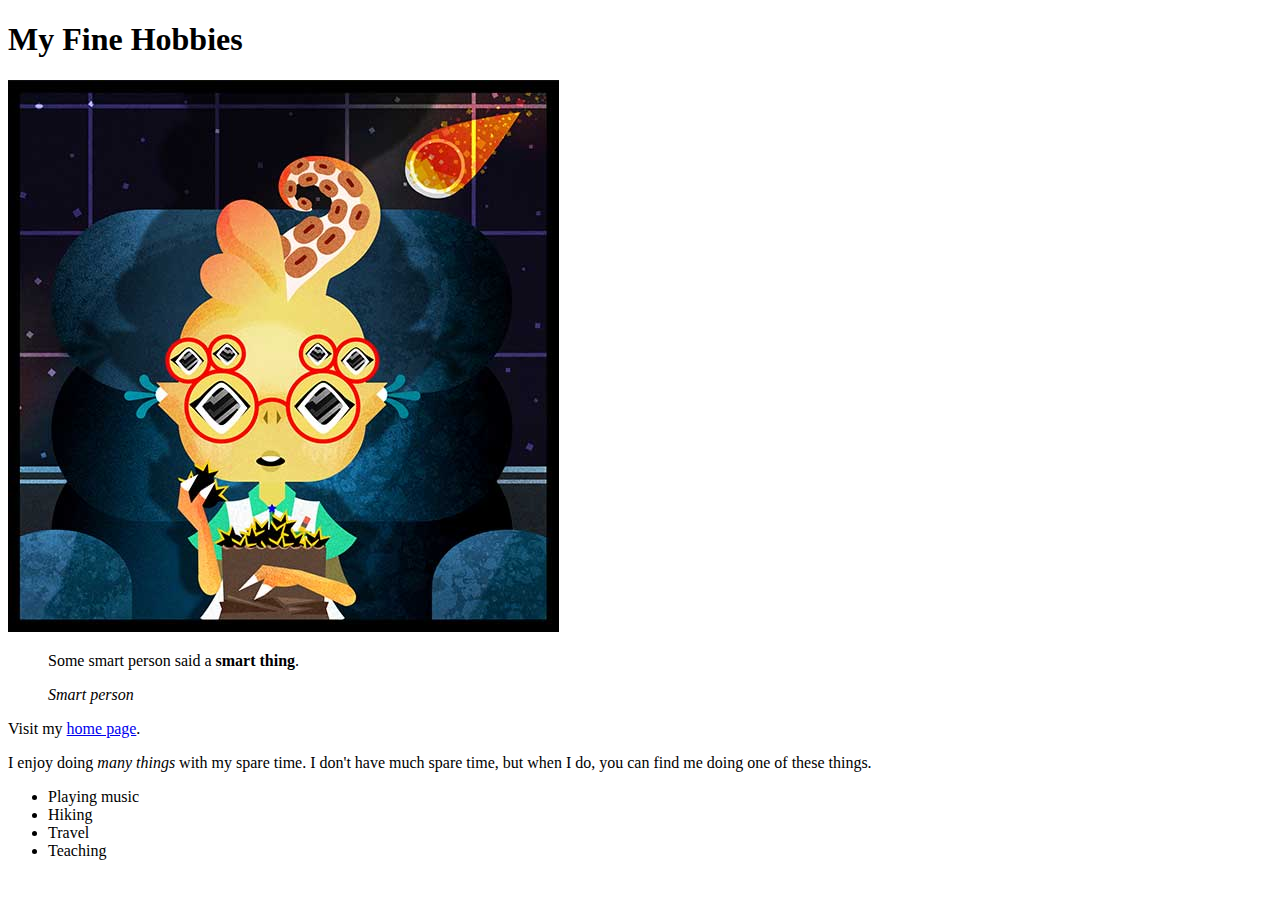
<file: Day1/hobbies.html>
<!DOCTYPE html>
<html lang="en">
<head>
    <meta charset="UTF-8">
    <meta name="viewport" content="width=device-width, initial-scale=1.0">
    <meta http-equiv="X-UA-Compatible" content="ie=edge">
    <title>My Great Hobbies</title>
</head>
<body>
    <h1>My Fine Hobbies</h1>

    <img src="images/blog1.jpg" alt="Weird alien eating popcorn">

    <blockquote></blackquote>
        <p>Some smart person said a <strong>smart thing</strong>.</p>
        <cite>Smart person</cite>
    </blockquote>

    <p>Visit my <a href="index.html">home page</a>.</p>
    <p>I enjoy doing <em>many things</em> with my spare time. I don't have much spare time, but when I do, you can find me doing one of these things.</p>
    <ul>
        <li>Playing music</li>
        <li>Hiking</li>
        <li>Travel</li>
        <li>Teaching</li>
    </ul>
</body>
</html>
</file>
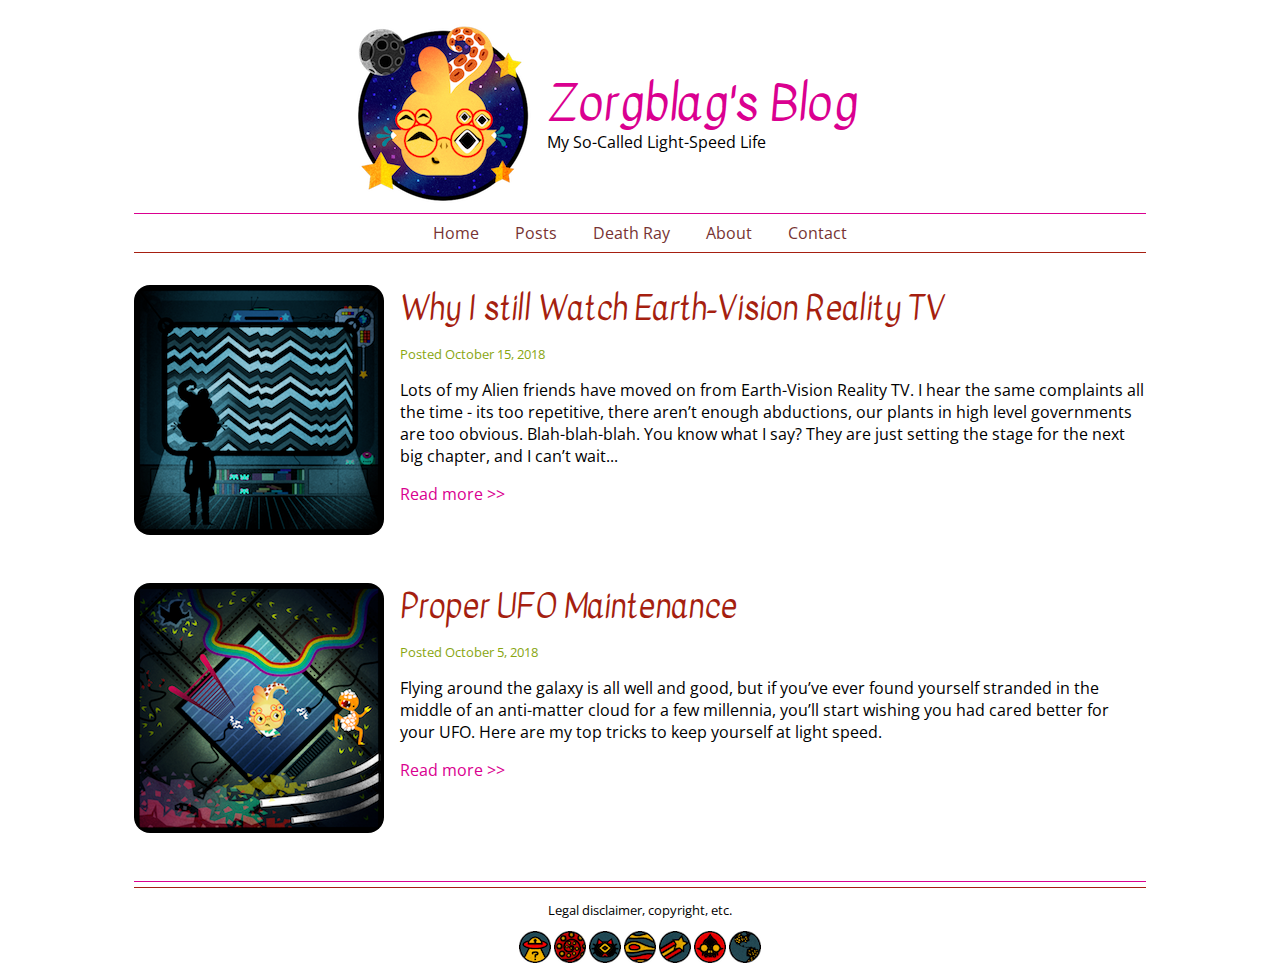
<file: Day3/blog.html>
<!DOCTYPE html>
<html lang="en">
<head>
	<meta charset="UTF-8">
	<title>Alien Blog</title>
	 <link href="https://fonts.googleapis.com/css?family=Kavivanar|Open+Sans" rel="stylesheet"> 
	 <link href="css/styles.css" rel="stylesheet">
</head>
<body>
	<div class="wrapper">
		<header>
			<div class="leftheader">
				<a href="/"><img src="img/logo.png" alt="Zorgblag's Blog. Click for home. "></a>
			</div>
			<div class="rightheader">
				<h1>Zorgblag's Blog</h1>
				<p>My So-Called Light-Speed Life</p>
			</div>
		</header>
		<nav>
			<ul>
				<li><a href="#">Home</a></li>
				<li><a href="#">Posts</a></li>
				<li><a href="#">Death Ray</a></li>
				<li><a href="#">About</a></li>
				<li><a href="#">Contact</a></li>
			</ul>
		</nav>
		<section>
			<article>
				<img src="img/blog1.png" alt="Earth-Vision Reality TV. ">
				<h2>Why I still Watch Earth-Vision Reality TV</h2>
				<p class="posted">Posted October 15, 2018</p>
				<p>Lots of my Alien friends have moved on from Earth-Vision Reality TV. I hear the same complaints all the time - its too repetitive, there aren’t enough abductions, our plants in high level governments are too obvious. Blah-blah-blah. You know what I say? They are just setting the stage for the next big chapter, and I can’t wait...</p>
				<p><a href="blog1.html">Read more >> </a></p>
			</article>
			<article>
				<img src="img/blog2.png" alt="Proper UFO Maintenance. ">
				<h2>Proper UFO Maintenance</h2>
				<p class="posted">Posted October 5, 2018</p>
				<p>Flying around the galaxy is all well and good, but if you’ve ever found yourself stranded in the middle of an anti-matter cloud for a few millennia, you’ll start wishing you had cared better for your UFO. Here are my top tricks to keep yourself at light speed.</p>
				<p><a href="blog2.html">Read more >> </a></p>
			</article>
		</section>
		<footer>
			<p>Legal disclaimer, copyright, etc.</p>
			<ul>
				<li><a href="#"><img src="img/icon1.png" alt="Social Media 1."></a></li>
				<li><a href="#"><img src="img/icon2.png" alt="Social Media 2."></a></li>
				<li><a href="#"><img src="img/icon3.png" alt="Social Media 3."></a></li>
				<li><a href="#"><img src="img/icon4.png" alt="Social Media 4."></a></li>
				<li><a href="#"><img src="img/icon5.png" alt="Social Media 5."></a></li>
				<li><a href="#"><img src="img/icon6.png" alt="Social Media 6."></a></li>
				<li><a href="#"><img src="img/icon7.png" alt="Social Media 7."></a></li>
			</ul>
		</footer>
	</div>
</body>
</html>
</file>
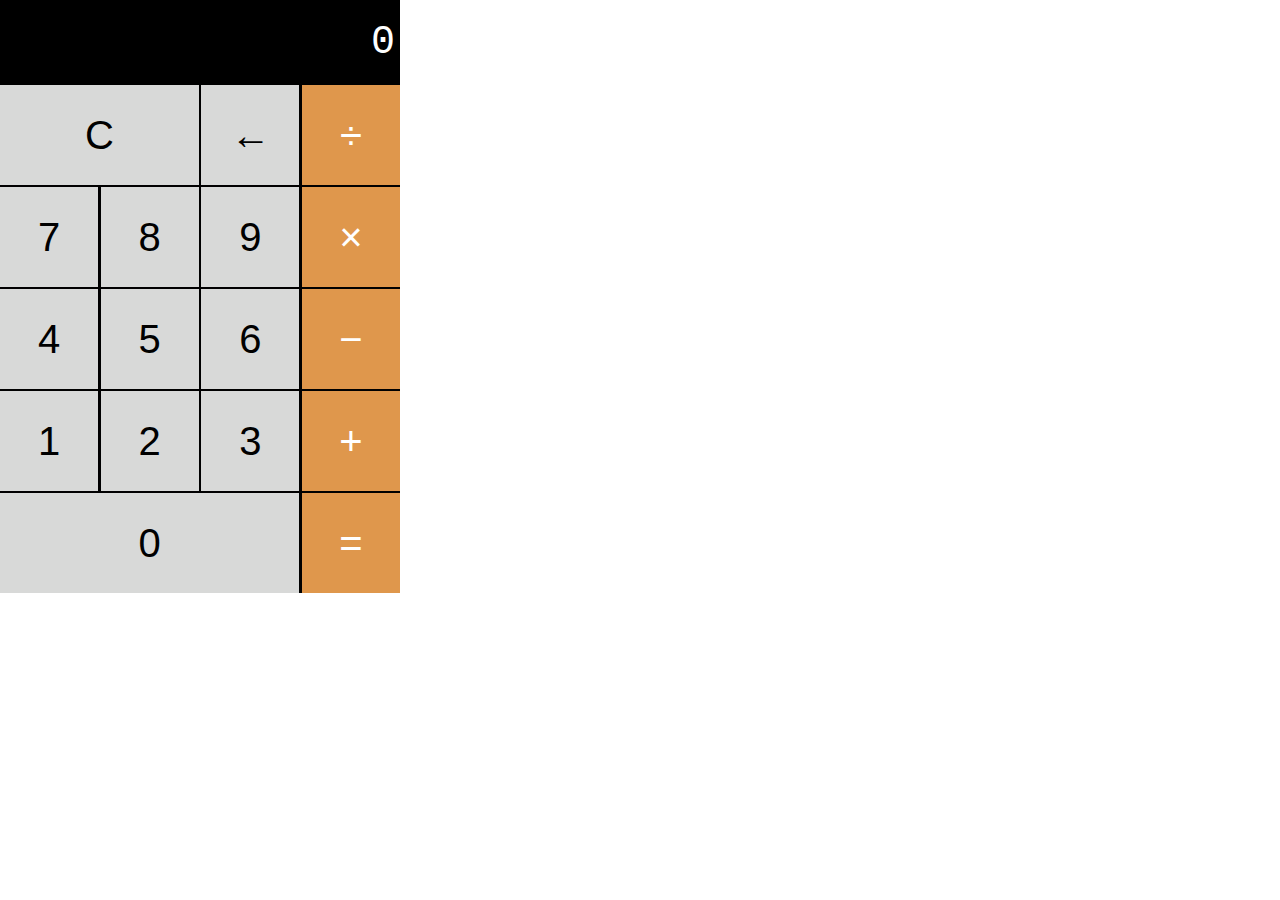
<file: Day5/calculator.html>
<!DOCTYPE html>
<html lang="en">
<head>
    <meta charset="UTF-8">
    <title>Calculator</title>
    <link rel="stylesheet" href="css/calculator.css">
</head>
<body>
    <div class="wrapper">
        <section class="screen">
            0
        </section>
    
        <section class="calc-buttons">
            <div class="calc-button-row">
                <Button class="calc-button double">C</Button>
                <Button class="calc-button">&larr;</Button>
                <Button class="calc-button">&divide;</Button>
            </div>
            <div class="calc-button-row">
                <Button class="calc-button">7</Button>
                <Button class="calc-button">8</Button>
                <Button class="calc-button">9</Button>
                <Button class="calc-button">&times;</Button>
            </div>
            <div class="calc-button-row">
                <Button class="calc-button">4</Button>
                <Button class="calc-button">5</Button>
                <Button class="calc-button">6</Button>
                <Button class="calc-button">&minus;</Button>
            </div>
            <div class="calc-button-row">
                <Button class="calc-button">1</Button>
                <Button class="calc-button">2</Button>
                <Button class="calc-button">3</Button>
                <Button class="calc-button">&plus;</Button>
            </div>
            <div class="calc-button-row">
                <Button class="calc-button triple">0</Button>
                <Button class="calc-button">&equals;</Button>
            </div>
        </section>
    </div>
</body>
</html>
</file>
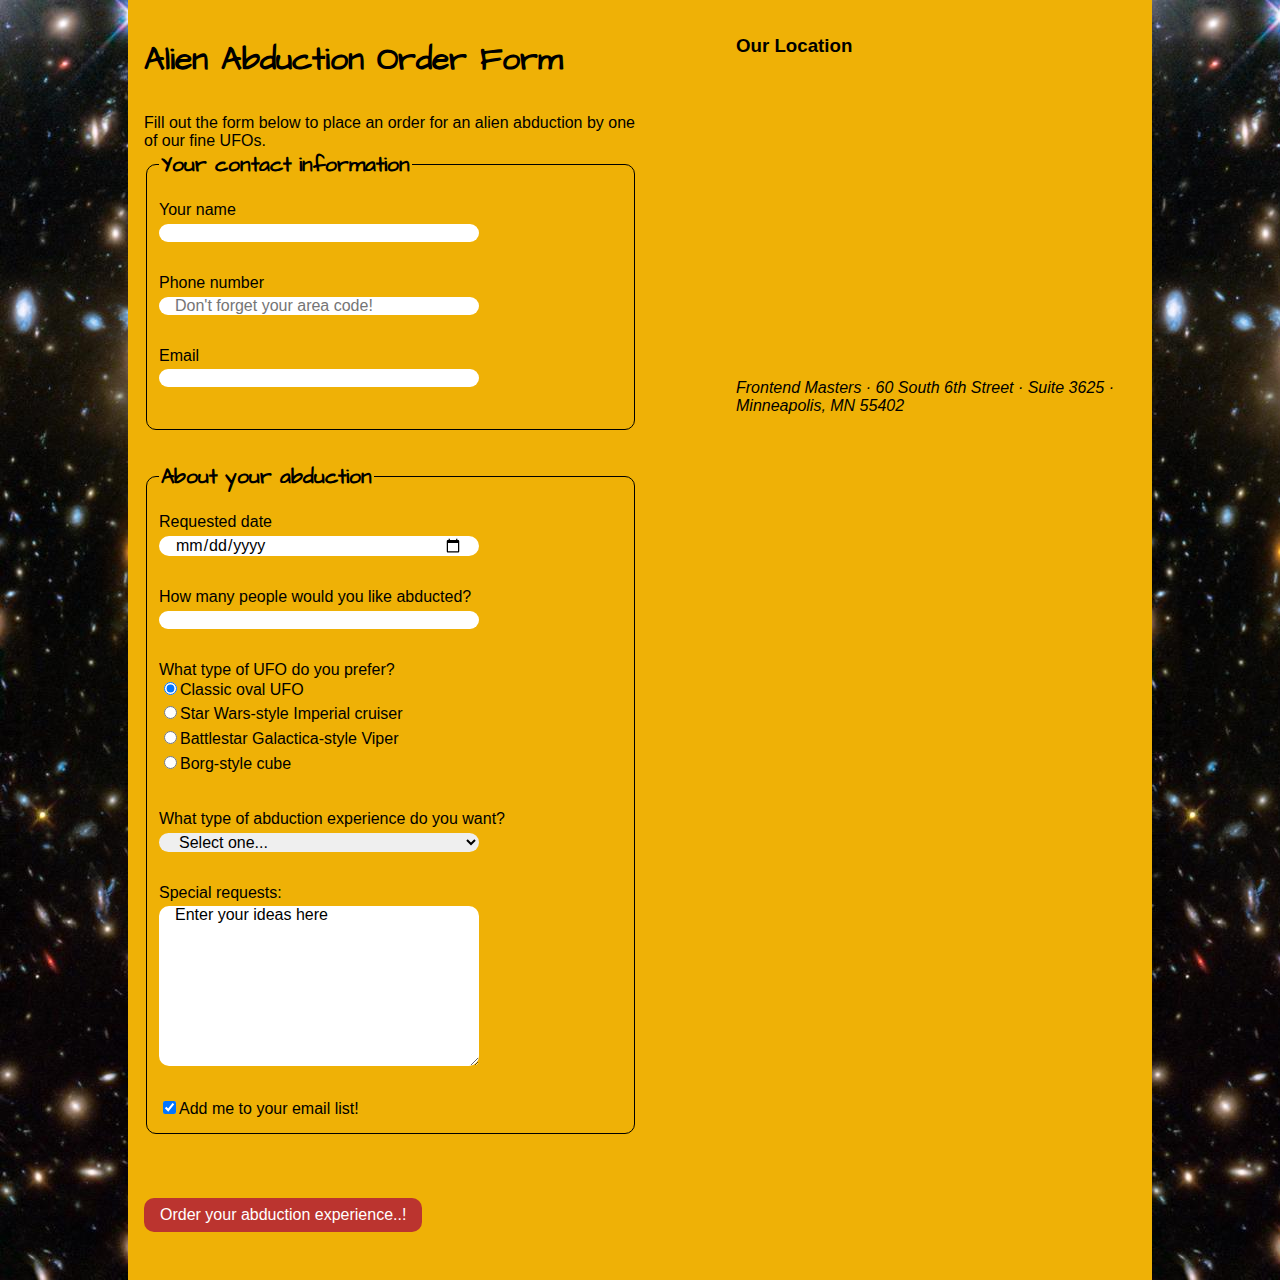
<file: Day4/begin/forms.html>
<!DOCTYPE html>
<html lang="en">
<head>
	<meta charset="UTF-8">
	<title>Alien Abduction Order Form</title>
	<link href="css/forms.css" rel="stylesheet">
	<link href="https://fonts.googleapis.com/css?family=Architects+Daughter&display=swap" rel="stylesheet">
</head>
<body>
	<div class="wrapper">
		<section>
			<h1>Alien Abduction Order Form</h1>
			<p>Fill out the form below to place an order for an alien abduction by one of our fine UFOs.</p>
			<form action="https://e3vwdl4bpd.execute-api.us-west-2.amazonaws.com/default/API2SES" method="POST">
				<input type="hidden" name="send_to" value="jen@jenkramer.org">
				<fieldset>
					<legend>Your contact information</legend>
					<label for="name">Your name</label> 
						<input type="text" id="name" name="name">
					<label for="phone">Phone number</label>
						<input type="tel" id="phone" name="phone" placeholder="Don't forget your area code!">
					<label for="email">Email</label>
						<input type="text" id="email" name="email">
				</fieldset>
			
				<fieldset>
					<legend>About your abduction </legend>
					<label for="date">Requested  date</label>
						<input type="date" id="date" name="date">
					<label for="qty">How many people would you like abducted?</label>
						<input type="number" id="qty" name="qty" min="1" max="10">
					<p>What type of UFO do you prefer?</p>
					<label>
						<input type="radio" name="ufotype" value="classic" checked>Classic oval UFO
					</label>
					<label>
						<input type="radio" name="ufotype" value="starwars">Star Wars-style Imperial cruiser
					</label>
					<label>
						<input type="radio" name="ufotype" value="galactica">Battlestar Galactica-style Viper
					</label>
					<label>
						<input type="radio" name="ufotype" value="borg">Borg-style cube
					</label>
					<label for="abtype">What type of abduction experience do you want?</label>
						<select id="abtype" name="abtype">
							<option selected>Select one...</option>
							<option value="tour">Tour of the solar system</option>
							<option value="dinner">Alien dinner and discussion</option>
							<option value="dance">Alien dance lessons</option>
							<option value="whales">Whale watching</option>
						</select>
					<label for="comments">Special requests:</label>
					<textarea id="comments" name="comments">Enter your ideas here</textarea>
					<label>
					<input type="checkbox" value="subscribe" name="subscribe" id="subscribe" checked>Add me to your email list!
					</label>
				</fieldset>
				<button type="submit">Order your abduction experience..!</button>
			</form>				
		</section>
		<aside>
			<h3>Our Location</h3>
			<iframe src="https://www.google.com/maps/embed?pb=!1m18!1m12!1m3!1d2822.3156132044173!2d-93.27284408445877!3d44.977899279098146!2m3!1f0!2f0!3f0!3m2!1i1024!2i768!4f13.1!3m3!1m2!1s0x52b3329a75fc44b3%3A0x4d957d624359d4c7!2s60%20South%206th%20St%20%233625%2C%20Minneapolis%2C%20MN%2055402%2C%20Amerika%20Serikat!5e0!3m2!1sid!2sid!4v1571488244440!5m2!1sid!2sid" width="400" height="300" frameborder="0" style="border:0;" allowfullscreen=""></iframe>
			<address>
				Frontend Masters &middot;
				60 South 6th Street &middot;
				Suite 3625 &middot;
				Minneapolis, MN 55402
			</address>
		</aside>
	</div>
	<script src="js/forms.js"></script>
</body>
</html>
</file>
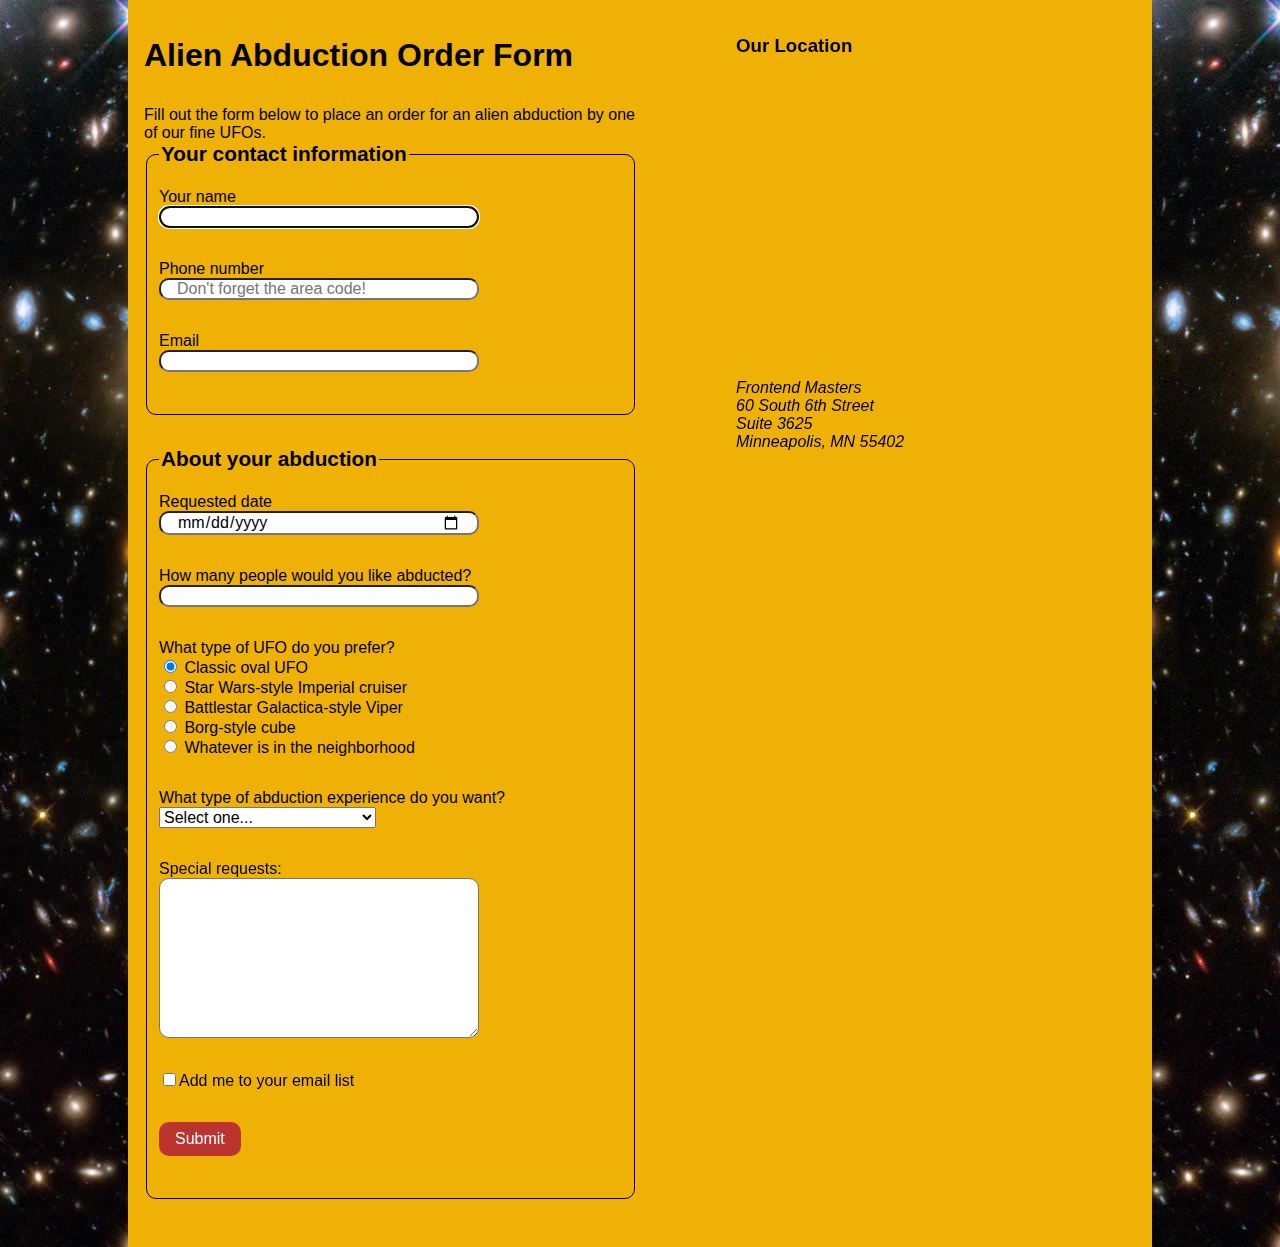
<file: Day4/end/forms-end.html>
<!DOCTYPE html>
<html lang="en">

<head>
	<meta charset="UTF-8">
	<title>Alien Abduction Order Form</title>
	<link href="css/forms-end.css" rel="stylesheet">
</head>

<body>
	<div class="wrapper">
		<section>
			<h1>Alien Abduction Order Form</h1>
			<p>Fill out the form below to place an order for an alien abduction by one of our fine UFOs.</p>
			<form method="POST" action="https://e3vwdl4bpd.execute-api.us-west-2.amazonaws.com/default/API2SES">
				<fieldset>
					<legend>Your contact information</legend>
					<label for="name">Your name </label>
					<input type="text" id="name" name="name" autofocus>
					<label for="phone">Phone number</label>
					<input type="tel" id="phone" name="phone" placeholder="Don't forget the area code!">
					<label for="email">Email</label>
					<input type="email" id="email" name="email">

				</fieldset>
				<fieldset>
					<legend>About your abduction </legend>
					<label for="date">Requested date</label>
					<input type="date" id="date" name="date">
					<label for="qty">How many people would you like abducted?</label>
					<input type="number" id="qty" name="qty" min="1" max="10">

					<p>What type of UFO do you prefer?</p>
					<label>
						<input type="radio" name="ufotype" value="classic" checked> Classic oval UFO
					</label>
					<label>
						<input type="radio" name="ufotype" value="starwars"> Star Wars-style Imperial cruiser
					</label>
					<label>
						<input type="radio" name="ufotype" value="galactica"> Battlestar Galactica-style Viper
					</label>
					<label>
						<input type="radio" name="ufotype" value="startrek"> Borg-style cube
					</label>
					<label>
						<input type="radio" name="ufotype" value="any"> Whatever is in the neighborhood
					</label>

					<label for="abtype">What type of abduction experience do you want?</label>
					<select id="abtype" name="abtype">
						<option selected>Select one...</option>
						<option value="tour">Tour of the solar system</option>
						<option value="dinner">Alien dinner and discussion</option>
						<option value="dance">Alien dance lessons</option>
						<option value="whales">Whale watching</option>
					</select>

					<label for="comments">Special requests:</label>
					<textarea id="comments" name="comments"></textarea>

					<label>
						<input id="subscribe" name="subscribe" type="checkbox" value="subscribe">Add me to your email list
					</label>
					<input id="send_to" type="hidden" name="send_to" value="yourEmailHere">
					<button type="submit">Submit</button>
				</fieldset>
			</form>

		</section>
		<aside>
			<h3>Our Location</h3>
			<iframe src="https://www.google.com/maps/embed?pb=!1m18!1m12!1m3!1d1411.1614370128507!2d-93.27191134226143!3d44.977751763344614!2m3!1f0!2f0!3f0!3m2!1i1024!2i768!4f13.1!3m3!1m2!1s0x52b3329a75fc44b3%3A0xab6d15df00205abb!2s60+South+6th+St%2C+Minneapolis%2C+MN+55402!5e0!3m2!1sen!2sus!4v1540308714418"
			 width="400" height="300" frameborder="0" style="border:0" allowfullscreen></iframe>
			<address>
				Frontend Masters <br>
				60 South 6th Street <br>
				Suite 3625 <br>
				Minneapolis, MN 55402
			</address>
		</aside>
	</div>
	<script src="js/forms.js"></script>
</body>

</html>
</file>
<file: Day3/css/styles.css>
html {
    box-sizing: border-box;
}
*, *:before, *:after {
    box-sizing: inherit;
}
body {
    font-family: 'Open Sans', sans-serif;
}
h1, h2, h3, h4, h5, h6 {
    font-family: 'Kavivanar', cursive;
    font-weight: normal;
}
h2 {
    font-size: 2rem;
    color: #A51F10;
    margin: 0;
}
a {
    color: #DA0090;
    text-decoration: none;
}
a:hover {
    text-decoration: underline;
}
.wrapper {
    width: 80%;
    margin: 0 auto;
}
.posted {
    font-size: 0.8rem;
    color: #89A611;
}
header {
    display: flex;
    flex-flow: row nowrap;
    justify-content: space-between;
}
.leftheader {
    flex-basis: 40%;
    text-align: right;
    padding-right: 0.5rem;
}
.rightheader {
    flex-basis: 60%;
    margin-top: 3.75rem;
    padding-left: 0.5rem;
}
.rightheader h1 {
    margin: 0;
    color: #DA0090;
    font-size: 3rem;
}
.rightheader p {
    margin-top: -0.5rem;
}
nav {
    border-top: 1px solid #DA0090;
    border-bottom: 1px solid #a61f11;
    margin-bottom: 0.3rem;
}
nav ul {
    list-style-type: none;
    margin: 0;
    padding: 0;
    text-align: center;
}
nav li {
    display: inline-block;
}
nav a {
    text-decoration: none;
    color: #773333;
    display: block;
    padding: 0.5rem 1rem;
}
nav a:hover {
    background-color: black;
    color: #84de37;
    text-decoration: none;
}
article {
    margin: 2rem 0;
}
article img {
    float: left;
    margin: 0 1rem 1rem 0;
    border-radius: 1rem;
}
article:after {
    content: "";
    display: table;
    clear: both;
}
section {
    border-bottom: 1px solid #da0090;
    margin-bottom: 0.3rem;
}
footer {
    text-align: center;
    font-size: 0.8rem;
    border-top: 1px solid #a61f11;
}
footer ul {
    margin: 0;
    padding: 0;
    list-style-type: none;
}
footer li {
    display: inline-block;
}
</file>
<file: Day5/css/calculator.css>
html {
    box-sizing: border-box;
}
*, *:before, *:after {
    box-sizing: inherit;
}
body {
  padding: 0;
  margin: 0;
}
.wrapper {
    width: 400px;
    background-color: black;
    color: white;
}
.calc-button-row {
    display: flex;
    flex-flow: row nowrap;
    justify-content: space-between;
    margin-bottom: 0.5%;
}
.screen {
    text-align: right;
    font-family: 'Courier New', Courier, monospace;
    padding: 20px 5px;
    font-size: 40px;
}
.calc-button {
    background-color: #d8d9d8;
    color: black;
    border: none;
    font-size: 40px;
    height: 100px;
    flex-basis: 24.5%;
}
.calc-button:hover {
    background-color: #ebebeb;
}
.calc-button:active {
    background-color: #bbbcbe;
}
.double {
    flex-basis: 49.7%;
}
.triple {
    flex-basis: 74.8%;
}
.calc-button:last-child {
    background-color: #df974c;
    color: white;
}
.calc-button:last-child:hover {
    background-color: #dfb07e;
}
</file>
<file: Day4/begin/css/forms.css>
html {
  box-sizing: border-box;
}
*, *:before, *:after {
  box-sizing: inherit;
}
body {
	font-family: Arial, Helvetica, sans-serif;
	margin: 0;
	padding: 0;
	background-image: url(../img/galaxy.jpg);
}
h1, legend {
	font-family: 'Architects Daughter', Arial, Helvetica, sans-serif, cursive;
}
.wrapper {
	width: 80%;
	margin: 0 auto;
	padding: 1em;
	display: flex;
	flex-flow: row nowrap;
	background-color: #efb106;
}
section {
	flex-basis: 57%;
	margin-right: 10%;
}
aside {
	flex-basis: 33%;
}
p, [for="abtype"], [for="comments"] {
	margin-bottom: 0;
	margin-top: 2rem;
}
fieldset {
	border: 1px solid black;
	border-radius: 10px;
	margin-bottom: 2rem;
}
legend {
	font-weight: bold;
	font-size: 1.3rem;
	margin-top: 1.5rem;
	margin-bottom: 1rem;
	display: block;
}
label {
	display: block;
	padding-bottom: 0.3rem;
}
textarea {
	height: 10rem;
	padding: 1rem;
}
select {
	font-size: 1rem;
}
button {
	font-size: 1rem;
	margin: 2rem 0;
	background-color: #bb342f;
	color: white;
	border: none;
	padding: 0.5rem 1rem;
	border-radius: 10px;
}
button:hover {
	background-color: white;
	color: #bb342f;
}
input:not([type="radio"]):not([type="checkbox"]), textarea, select {
	display: block;
	margin-bottom: 2rem;
	width: 20rem;
	font-family: Arial, Helvetica, sans-serif;
	font-size: 1rem;
	padding: 0 1rem;
	border-radius: 10px;
	border: none;
}
</file>
<file: Day4/end/css/forms-end.css>
html {
  box-sizing: border-box;
}
*, *:before, *:after {
  box-sizing: inherit;
}
body {
	font-family: Arial, Helvetica, sans-serif;
	background-image: url(../img/galaxy.jpg);
	margin: 0;
	padding: 0;
}
.wrapper {
	width: 80%;
	margin: 0 auto;
	padding: 1em;
	background-color: #EFB106;
	display: flex;
	flex-flow: row nowrap;
}
section {
	flex-basis: 57%;
	margin-right: 10%;
}
aside {
	flex-basis: 33%;
}
p, [for="abtype"] {
	margin-bottom: 0;
	margin-top: 2rem;
}
fieldset, #abtype {
	margin-bottom: 2rem;
}
fieldset {
	border: 1px solid black;
	border-radius: 10px;
}
legend {
	font-weight: bold;
	font-size: 1.3rem;
	margin-top: 1.5rem;
	margin-bottom: 1rem;
	display: block;
}
label {
	display: block;
}
input:not([type="radio"]):not([type="checkbox"]), 
textarea {
	display: block;
	margin-bottom: 2rem;
	width: 20rem;
	font-family: Arial, Helvetica, sans-serif;
	font-size: 1em;
	border-radius: 10px;
	padding: 0 1rem;
}
textarea {
	height: 10rem;
	padding: 1rem;
}
select {
	font-size: 1rem;
}
button {
	margin: 2rem 0;
	background-color: #BB342F;
	color: white;
	border: none;
	font-size: 1rem;
	padding: 0.5rem 1rem;
	border-radius: 10px;
}
button:hover {
	background-color: #9A2B27;
}
</file>
